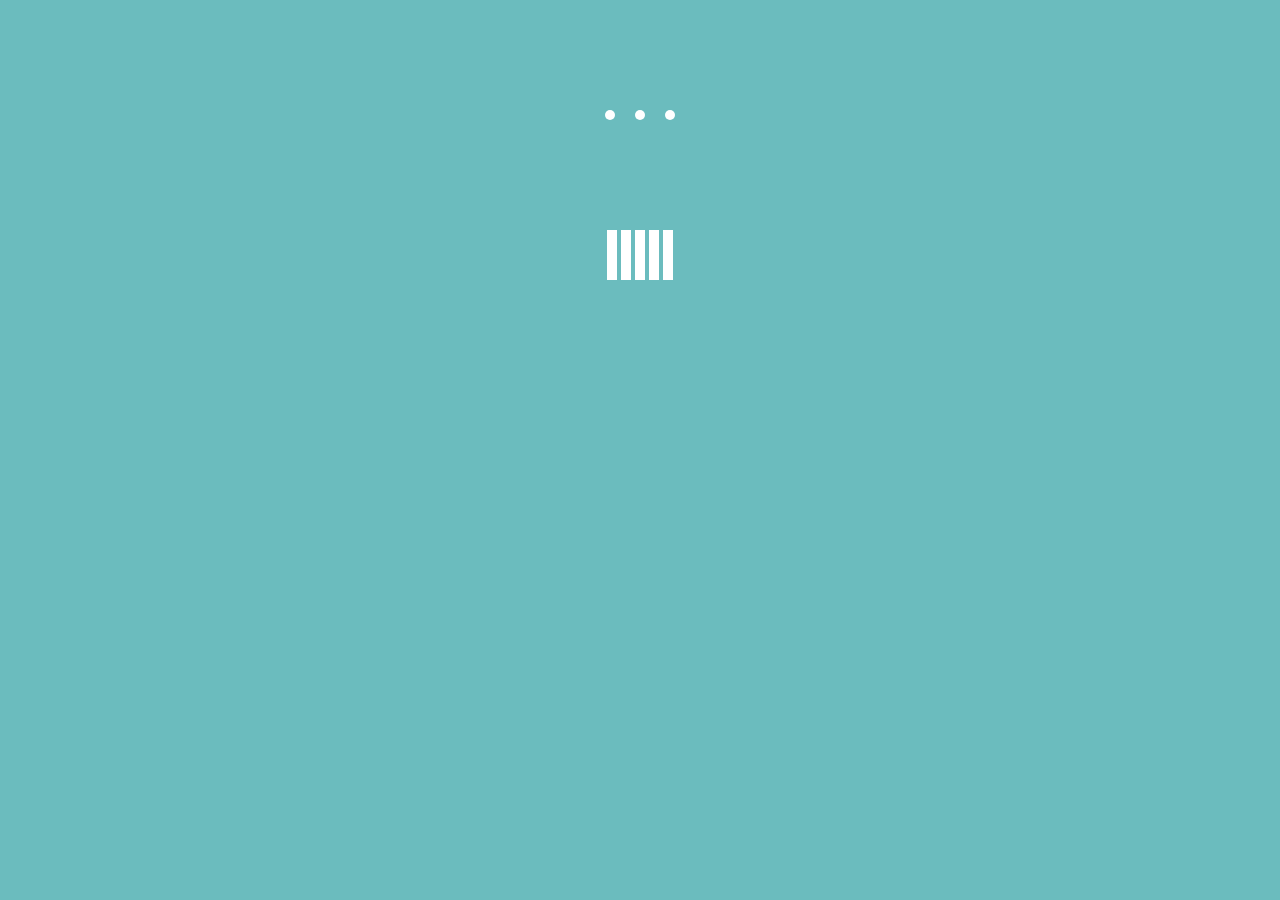
<file: HTML_CSS/MovingShape/index.html>
<!DOCTYPE html>
<html>
  <head>
    <meta charset="utf-8">
    <meta name="viewport" content="width=device-width">
    <title>repl.it</title>
    <link href="style.css" rel="stylesheet" />
  </head>
  <body>
    <div id="circles">
      <div class="circle"></div>
      <div class="circle"></div>
      <div class="circle"></div>
    </div>
    <div id="squares">
      <div class="square"></div>
      <div class="square"></div>
      <div class="square"></div>
      <div class="square"></div>
      <div class="square"></div>
    </div>
  </body>
</html>
</file>
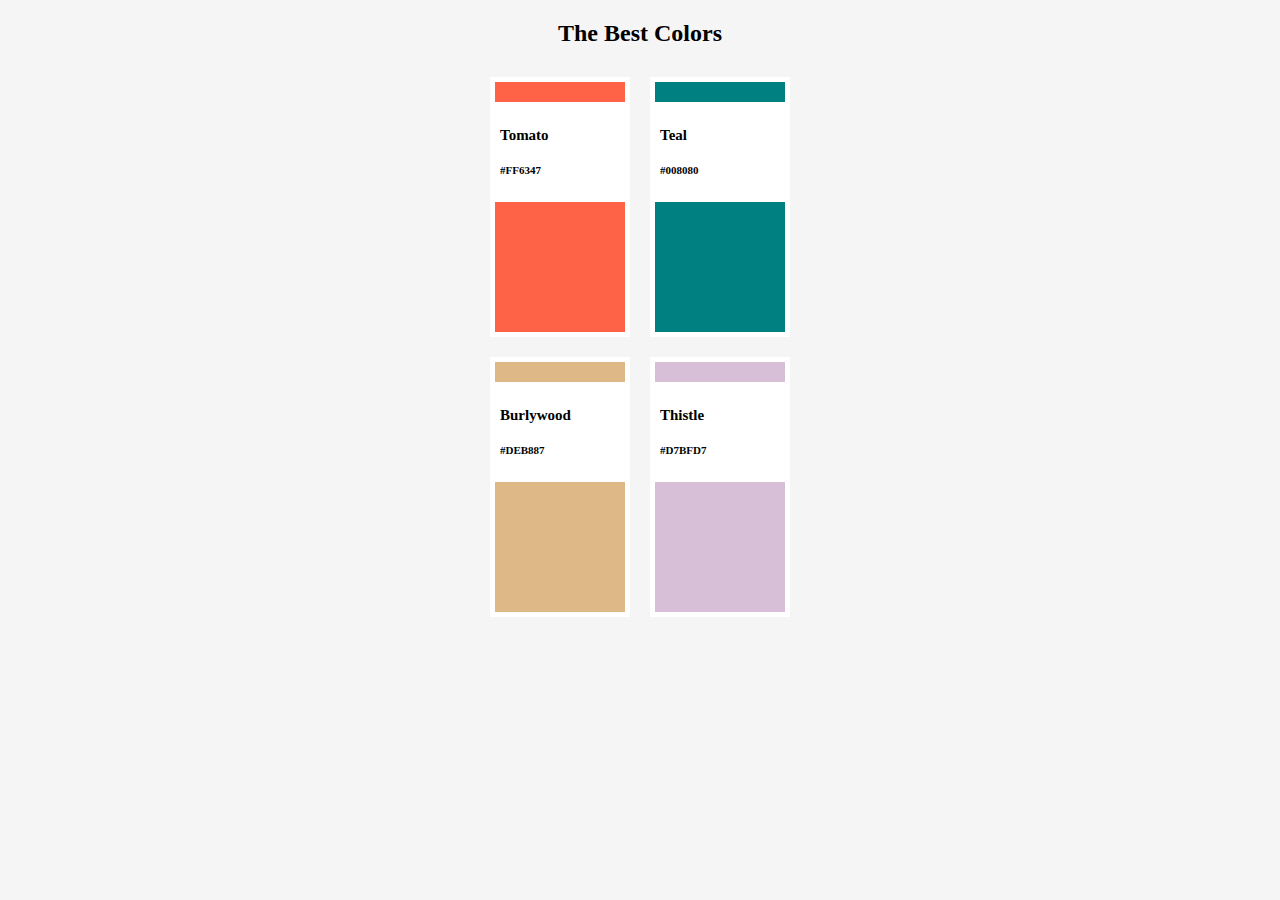
<file: HTML_CSS/TheBestColors/index.html>
<!DOCTYPE html>
<html>
  <head>
    <meta charset="utf-8">
    <meta name="viewport" content="width=device-width">
    <title>repl.it</title>
    <link href="style.css" rel="stylesheet" />
  </head>
  <body>
    <h2>The Best Colors</h2>
    <div>
    <article>
      <div>
        <div></div>
        <div><span><div>Tomato</div><div>#FF6347</div></span></div>
        <div></div>
      </div>
      <div>
        <div></div>
        <div><span><div>Teal</div><div>#008080</div></span></div>
        <div></div>
      </div>
    </article>
    <article>
      <div>
        <div></div>
        <div><span><div>Burlywood</div><div>#DEB887</div></span></div>
        <div></div>
      </div>
      <div>
        <div></div>
        <div><span><div>Thistle</div><div>#D7BFD7</div></span></div>
        <div></div>
      </div>
    </article>
    </div>
  </body>
</html>
</file>
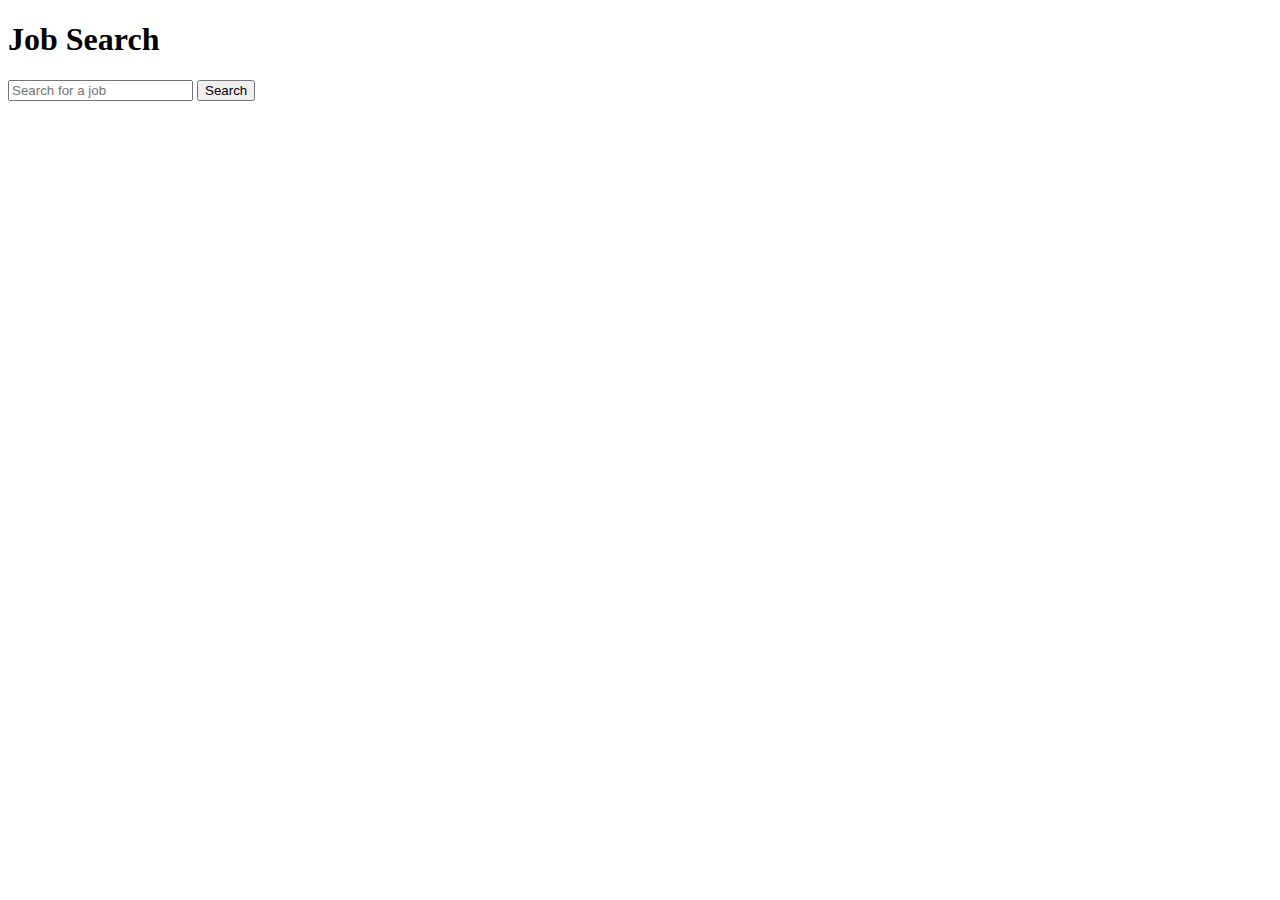
<file: Python/Job_Scrapper/templates/index.html>
<!DOCTYPE html>
<html lang="en">
<head>
  <meta charset="UTF-8">
  <meta http-equiv="X-UA-Compatible" content="IE=edge">
  <meta name="viewport" content="width=device-width, initial-scale=1.0">
  <title>Document</title>
</head>
<body>
   <h1>Job Search</h1>
  <form action="/report" method="get">
    <input type="text" placeholder="Search for a job" name="word" required />
    <button>Search</button>
  </form>
</body>
</html>
</file>
<file: HTML_CSS/MovingShape/style.css>
body {
  background-color: #6BBCBE;
}

#circles, #squares {
  margin: 110px;
  display: flex;
  justify-content: center;
  align-items: center;
}

#circles {
  animation: circlesRotate 0.7s  ease-in-out infinite;
}

.square {
  animation: squareRotate 1s ease-in-out infinite;
}
.square:nth-child(1) {
  animation-delay: 0s;
}
.square:nth-child(2) {
  animation-delay: 0.1s;
}
.square:nth-child(3) {
  animation-delay: 0.2s;
}
.square:nth-child(4) {
  animation-delay: 0.3s;
}
.square:nth-child(5) {
  animation-delay: 0.4s;
}

@keyframes circlesRotate {
  from {
    transform: rotateZ(0);
  }
  to {
    transform: rotateZ(180deg);
  }
}

@keyframes squareRotate {
  0% {
    transform: scaleY(1);
  }
  10% {
    transform: scaleY(1.7);
  }
  20%{
    transform: scaleY(1);
  }
  100% {
    transform: scaleY(1);
  }
}

.circle {
  width: 10px;
  height: 10px;
  background-color: #fff;
  margin: 0 10px;
  border-radius: 50%;
}

.square {
  width: 10px;
  height: 50px;
  background-color: #fff;
  margin: 0 2px;
}
</file>
<file: HTML_CSS/TheBestColors/style.css>
body {
  background-color: #F5F5F5;
  font-family: serif;
}

h2 {
  text-align: center;
  font-weight: bold;
}

article {
  display: flex;
  justify-content: center;
  flex-direction: row;
  align-items: center;
}

article > div {
  border: 5px solid white;
  margin: 10px;
  width: 130px;
}

div > div:first-child {
  height: 20px;
}
div > div:nth-child(2) {
  height: 100px;
  background: white;
  display: flex;
  align-items: center;
}

div > div:nth-child(2) span div {
  font-size: 15px;
  font-weight: bold;
  padding: 10px 5px;
}

div > div:nth-child(2) span div:last-child {
  font-size: 11px;
}

div > div:last-child {
  height: 130px;
}

body > article:first-child > div:nth-child(1) > div:first-child {
  /* background-color: beige; */
}

body > div > article:first-child > div:nth-child(1) > div:first-child, body > div > article:first-child > div:nth-child(1) > div:last-child {
  background-color: #FF6347;
}

body > div > article:first-child > div:nth-child(2) > div:first-child, body > div > article:first-child > div:nth-child(2) > div:last-child {
  background-color: #008080;
}

body > div > article:last-child > div:nth-child(1) > div:first-child,body > div > article:last-child > div:nth-child(1) > div:last-child {
  background-color: #DEB887;
}

body > div > article:last-child > div:nth-child(2) > div:first-child,body > div > article:last-child > div:nth-child(2) > div:last-child {
  background-color: #D7BFD7;
}
</file>
